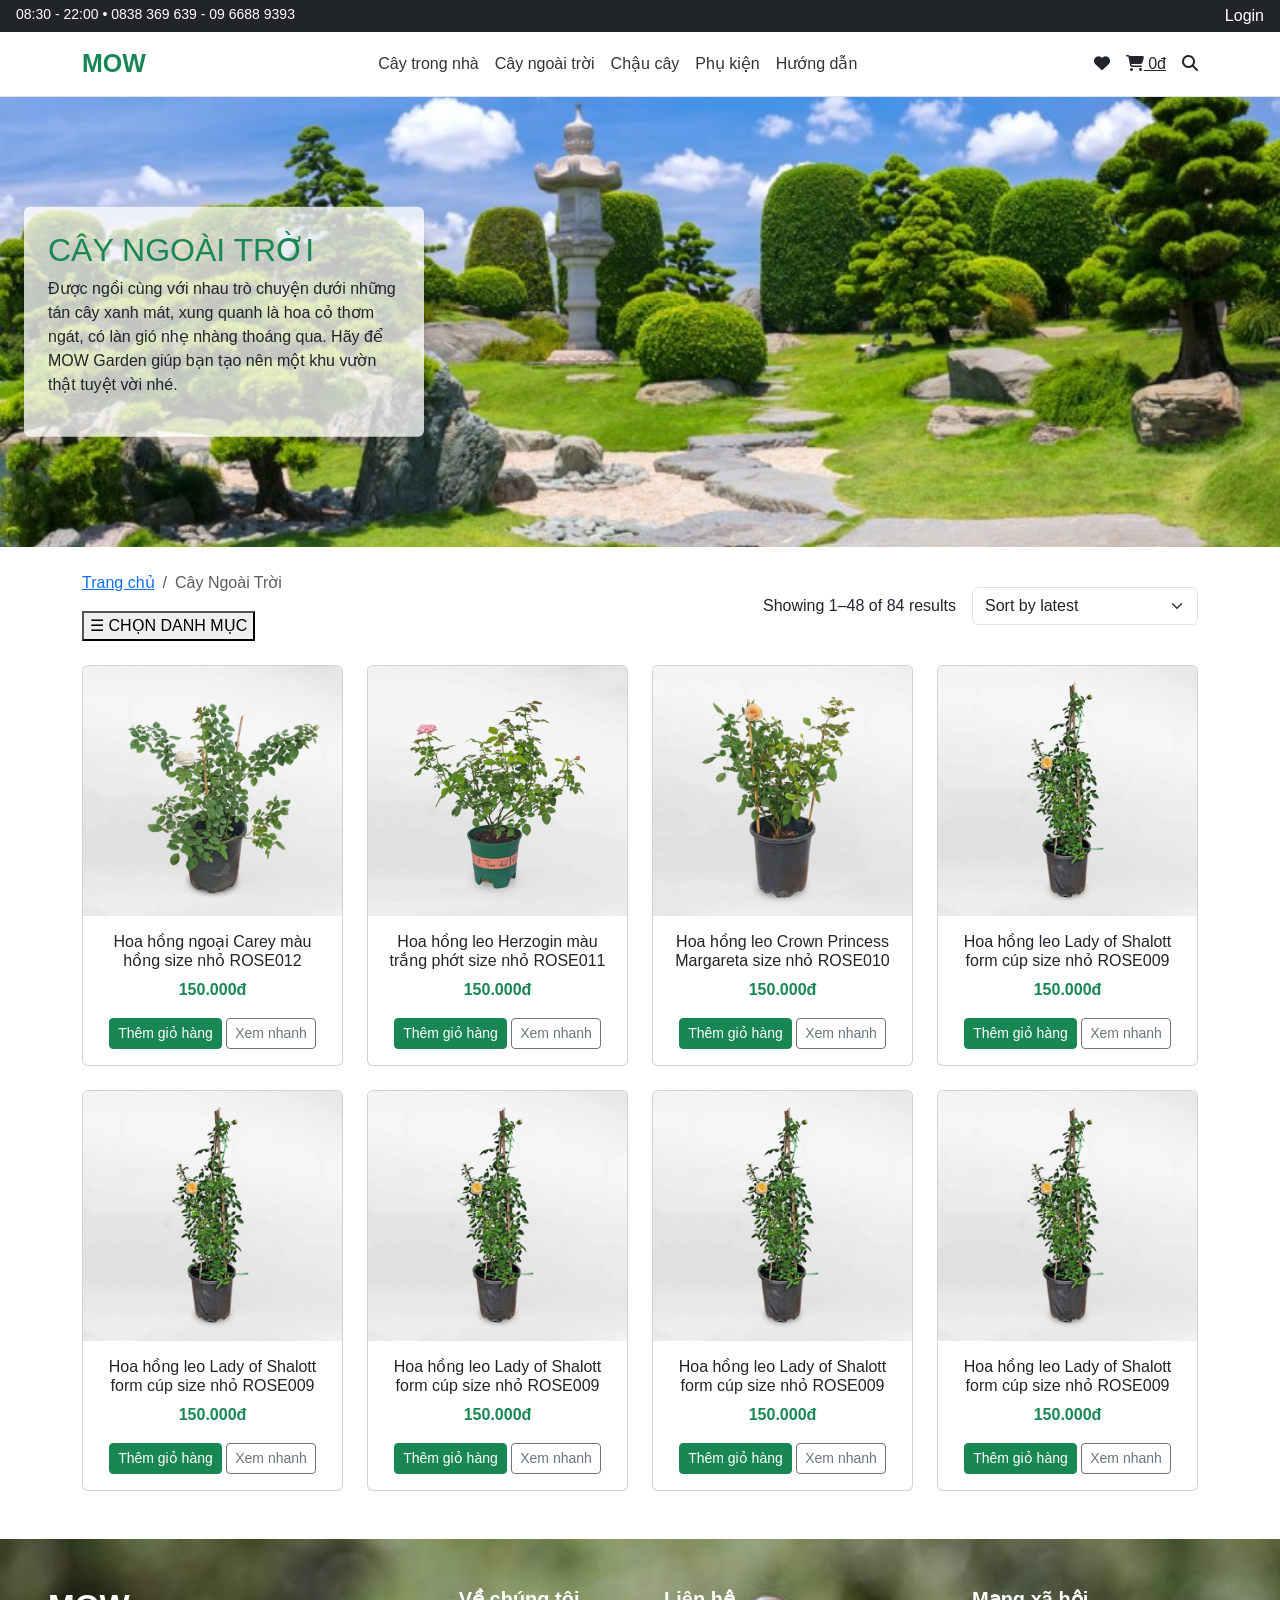
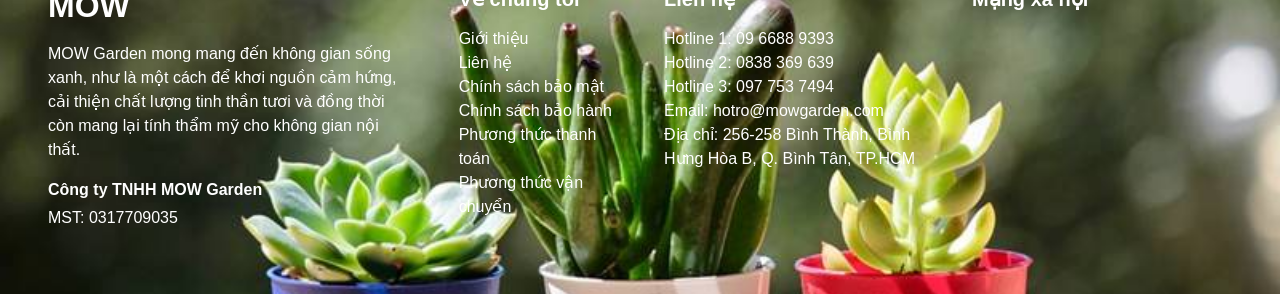
<file: Free/cayngoaitroi.html>
<!DOCTYPE html>
<html lang="vi">
<head>
  <meta charset="UTF-8">
  <meta name="viewport" content="width=device-width, initial-scale=1">
  <title>MOW Garden</title>
  <!-- Bootstrap -->
  <link href="https://cdn.jsdelivr.net/npm/bootstrap@5.3.2/dist/css/bootstrap.min.css" rel="stylesheet">
  <!-- Font Awesome -->
  <link rel="stylesheet" href="https://cdnjs.cloudflare.com/ajax/libs/font-awesome/6.5.0/css/all.min.css">
  <!-- CSS riêng -->
  <link rel="stylesheet" href="style.css">
  <link rel="stylesheet" href="huongdan.css">
  <link rel="stylesheet" href="header.js">
</head>
<body>

  <!-- Topbar -->
  <div class="bg-dark text-white py-1 px-3 d-flex justify-content-between">
    <small>08:30 - 22:00 • 0838 369 639 - 09 6688 9393</small>
    <a href="#" class="text-white text-decoration-none">Login</a>
  </div>

  <!-- Header -->
  <nav class="navbar navbar-expand-lg bg-white border-bottom sticky-top">
    <div class="container">
      <!-- Logo -->
      <a class="navbar-brand fw-bold text-success" href="#">MOW</a>

      <!-- Nút toggle mobile -->
      <button class="navbar-toggler" type="button" data-bs-toggle="collapse" data-bs-target="#mainMenu">
        <span class="navbar-toggler-icon"></span>
      </button>

      <!-- Menu -->
      <div class="collapse navbar-collapse" id="mainMenu">
        <ul class="navbar-nav mx-auto mb-2 mb-lg-0">
          <li class="nav-item"><a class="nav-link" href="#">Cây trong nhà</a></li>
          <li class="nav-item"><a class="nav-link" href="#">Cây ngoài trời</a>
            <div class="mega-menu">
              <div class="column">
                <h4>Theo kiểu dáng</h4>
                <a href="#">Cây Tầm Trung</a>
                <a href="#">Cây Tầm Thấp</a>
                <a href="#">Tán Hình Tròn</a>
                <a href="#">Tán Hình Tháp</a>
                <a href="#">Tán Phân Tầng</a>
              </div>
              <div class="column">
                <h4>Theo đặc điểm</h4>
                <a href="#">Cây Thường Xanh</a>
                <a href="#">Cây Lá Màu</a>
                <a href="#">Cây Dạng Bụi</a>
                <a href="#">Cây Leo Dàn</a>
                <a href="#">Cây Thân Đốt</a>
              </div>
              <div class="column">
                <h4>Theo chức năng</h4>
                <a href="#">Cây Bóng Mát</a>
                <a href="#">Cây Có Hoa</a>
                <a href="#">Cây Ăn Quả</a>
                <a href="#">Cây Hàng Rào</a>
                <a href="#">Cây Phủ Nền</a>
                <a href="#">Cỏ Nền</a>
              </div>
            </div>
            <script src="header.js"></script>

          </li>
          <li class="nav-item"><a class="nav-link" href="#">Chậu cây</a></li>
          <li class="nav-item"><a class="nav-link" href="#">Phụ kiện</a></li>
          <li class="nav-item"><a class="nav-link" href="huongdan.html">Hướng dẫn</a></li>
        </ul>
        <!-- Icon -->
        <div class="d-flex align-items-center">
          <a href="#" class="me-3 text-dark"><i class="fa fa-heart"></i></a>
          <a href="#" class="me-3 text-dark"><i class="fa fa-shopping-cart"></i> <span>0đ</span></a>
          <a href="#" class="text-dark"><i class="fa fa-search"></i></a>
        </div>
      </div>
    </div>

   </nav>

    <!-- Banner Cây Ngoài Trời -->
   <section class="position-relative">
    <img src="/img/Banner-ngoai-troi.jpg" class="img-fluid w-100" style="height: 450px; object-fit: cover;" alt="Banner">
    <div class="position-absolute top-50 start-0 translate-middle-y p-4 bg-white bg-opacity-75 rounded shadow ms-4" style="max-width: 400px;">
      <h2 class="text-success">CÂY NGOÀI TRỜI</h2>
      <p>
            Được ngồi cùng với nhau trò chuyện dưới những tán cây xanh mát, xung quanh là hoa cỏ thơm ngát, có làn gió nhẹ nhàng thoáng qua. Hãy để MOW Garden giúp bạn tạo nên một khu vườn thật tuyệt vời nhé.
      </p>

    </div>
  </section>


    <!-- Breadcrumb + Bộ lọc -->
    <div class="container my-4">
    <div class="row align-items-center">
        <div class="col-md-6">
        <nav aria-label="breadcrumb">
            <ol class="breadcrumb">
            <li class="breadcrumb-item"><a href="#">Trang chủ</a></li>
            <li class="breadcrumb-item active" aria-current="page">Cây Ngoài Trời</li>
            </ol>
        </nav>

         <!-- Nút chọn danh mục -->
        <div class="category-toggle">
            <button id="openCategories">☰ CHỌN DANH MỤC</button>
        </div>
        </div>
        <div class="col-md-6 d-flex justify-content-end align-items-center gap-3">
        <span>Showing 1–48 of 84 results</span>
        <select class="form-select w-auto">
            <option>Sort by latest</option>
            <option>Sort by price: low to high</option>
            <option>Sort by price: high to low</option>
        </select>
        </div>
    </div>
    </div>

    <div class="container my-4">
  <div class="row">

    <!-- Sản phẩm 1 -->
    <div class="col-md-3 col-sm-6 mb-4">
      <div class="card h-100 text-center">
        <img src="/img/rose2.jpg" class="card-img-top" alt="Hoa hồng ngoại Carey">
        <div class="card-body">
          <h6 class="card-title">Hoa hồng ngoại Carey màu hồng size nhỏ ROSE012</h6>
          <p class="text-success fw-bold">150.000đ</p>
          <button class="btn btn-sm btn-success">Thêm giỏ hàng</button>
          <button class="btn btn-sm btn-outline-secondary">Xem nhanh</button>
        </div>
      </div>
    </div>

    <!-- Sản phẩm 2 -->
    <div class="col-md-3 col-sm-6 mb-4">
      <div class="card h-100 text-center">
        <img src="/img/rose1.jpg" class="card-img-top" alt="Hoa hồng leo Herzogin">
        <div class="card-body">
          <h6 class="card-title">Hoa hồng leo Herzogin màu trắng phớt size nhỏ ROSE011</h6>
          <p class="text-success fw-bold">150.000đ</p>
          <button class="btn btn-sm btn-success">Thêm giỏ hàng</button>
          <button class="btn btn-sm btn-outline-secondary">Xem nhanh</button>
        </div>
      </div>
    </div>

    <!-- Sản phẩm 3 -->
    <div class="col-md-3 col-sm-6 mb-4">
      <div class="card h-100 text-center">
        <img src="/img/rose3.jpg" class="card-img-top" alt="Hoa hồng leo Crown Princess">
        <div class="card-body">
          <h6 class="card-title">Hoa hồng leo Crown Princess Margareta size nhỏ ROSE010</h6>
          <p class="text-success fw-bold">150.000đ</p>
          <button class="btn btn-sm btn-success">Thêm giỏ hàng</button>
          <button class="btn btn-sm btn-outline-secondary">Xem nhanh</button>
        </div>
      </div>
    </div>

    <!-- Sản phẩm 4 -->
    <div class="col-md-3 col-sm-6 mb-4">
      <div class="card h-100 text-center">
        <img src="/img/rose4.jpg" class="card-img-top" alt="Hoa hồng leo Lady of Shalott">
        <div class="card-body">
          <h6 class="card-title">Hoa hồng leo Lady of Shalott form cúp size nhỏ ROSE009</h6>
          <p class="text-success fw-bold">150.000đ</p>
          <button class="btn btn-sm btn-success">Thêm giỏ hàng</button>
          <button class="btn btn-sm btn-outline-secondary">Xem nhanh</button>
        </div>
      </div>
    </div>

      <!-- Sản phẩm 4 -->
    <div class="col-md-3 col-sm-6 mb-4">
      <div class="card h-100 text-center">
        <img src="/img/rose4.jpg" class="card-img-top" alt="Hoa hồng leo Lady of Shalott">
        <div class="card-body">
          <h6 class="card-title">Hoa hồng leo Lady of Shalott form cúp size nhỏ ROSE009</h6>
          <p class="text-success fw-bold">150.000đ</p>
          <button class="btn btn-sm btn-success">Thêm giỏ hàng</button>
          <button class="btn btn-sm btn-outline-secondary">Xem nhanh</button>
        </div>
      </div>
    </div>

      <!-- Sản phẩm 4 -->
    <div class="col-md-3 col-sm-6 mb-4">
      <div class="card h-100 text-center">
        <img src="/img/rose4.jpg" class="card-img-top" alt="Hoa hồng leo Lady of Shalott">
        <div class="card-body">
          <h6 class="card-title">Hoa hồng leo Lady of Shalott form cúp size nhỏ ROSE009</h6>
          <p class="text-success fw-bold">150.000đ</p>
          <button class="btn btn-sm btn-success">Thêm giỏ hàng</button>
          <button class="btn btn-sm btn-outline-secondary">Xem nhanh</button>
        </div>
      </div>
    </div>

      <!-- Sản phẩm 4 -->
    <div class="col-md-3 col-sm-6 mb-4">
      <div class="card h-100 text-center">
        <img src="/img/rose4.jpg" class="card-img-top" alt="Hoa hồng leo Lady of Shalott">
        <div class="card-body">
          <h6 class="card-title">Hoa hồng leo Lady of Shalott form cúp size nhỏ ROSE009</h6>
          <p class="text-success fw-bold">150.000đ</p>
          <button class="btn btn-sm btn-success">Thêm giỏ hàng</button>
          <button class="btn btn-sm btn-outline-secondary">Xem nhanh</button>
        </div>
      </div>
    </div>

      <!-- Sản phẩm 4 -->
    <div class="col-md-3 col-sm-6 mb-4">
      <div class="card h-100 text-center">
        <img src="/img/rose4.jpg" class="card-img-top" alt="Hoa hồng leo Lady of Shalott">
        <div class="card-body">
          <h6 class="card-title">Hoa hồng leo Lady of Shalott form cúp size nhỏ ROSE009</h6>
          <p class="text-success fw-bold">150.000đ</p>
          <button class="btn btn-sm btn-success">Thêm giỏ hàng</button>
          <button class="btn btn-sm btn-outline-secondary">Xem nhanh</button>
        </div>
      </div>
    </div>

  </div>
  </div>


     <!-- Footer -->
    <footer class="text-white py-5" style="background: url('/img/footer.jpg') center/cover no-repeat;">
      <div class="row gx-5 gy-4 px-5">
        
        <!-- Cột 1: Giới thiệu -->
        <div class="col-12 col-md-4">
          <h2 class="fw-bold mb-3">MOW</h2>
          <p>
            MOW Garden mong mang đến không gian sống xanh, như là một cách để khơi nguồn cảm hứng,
            cải thiện chất lượng tinh thần tươi và đồng thời còn mang lại tính thẩm mỹ cho không gian nội thất.
          </p>
          <p class="fw-bold mb-1">Công ty TNHH MOW Garden</p>
          <p>MST: 0317709035</p>
        </div>

        <!-- Cột 2: Về chúng tôi -->
        <div class="col-6 col-md-2">
          <h5 class="fw-bold mb-3">Về chúng tôi</h5>
          <ul class="list-unstyled">
            <li><a href="#" class="footer-link">Giới thiệu</a></li>
            <li><a href="#" class="footer-link">Liên hệ</a></li>
            <li><a href="#" class="footer-link">Chính sách bảo mật</a></li>
            <li><a href="#" class="footer-link">Chính sách bảo hành</a></li>
            <li><a href="#" class="footer-link">Phương thức thanh toán</a></li>
            <li><a href="#" class="footer-link">Phương thức vận chuyển</a></li>
          </ul>
        </div>

        <!-- Cột 3: Liên hệ -->
        <div class="col-6 col-md-3">
          <h5 class="fw-bold mb-3">Liên hệ</h5>
          <ul class="list-unstyled">
            <li>Hotline 1: 09 6688 9393</li>
            <li>Hotline 2: 0838 369 639</li>
            <li>Hotline 3: 097 753 7494</li>
            <li>Email: hotro@mowgarden.com</li>
            <li>Địa chỉ: 256-258 Bình Thành, Bình Hưng Hòa B, Q. Bình Tân, TP.HCM</li>
          </ul>
        </div>

        <!-- Cột 4: Mạng xã hội -->
        <div class="col-12 col-md-3">
        <h5 class="fw-bold mb-3">Mạng xã hội</h5>
        <div class="d-flex gap-3">
          <a href="#" class="text-white fs-4"><i class="bi bi-facebook"></i></a>
          <a href="#" class="text-white fs-4"><i class="bi bi-twitter"></i></a>
          <a href="#" class="text-white fs-4"><i class="bi bi-instagram"></i></a>
          <a href="#" class="text-white fs-4"><i class="bi bi-linkedin"></i></a>
        </div>
      </div>


      </div>
    </footer>


  

</body>
</html>
</file>
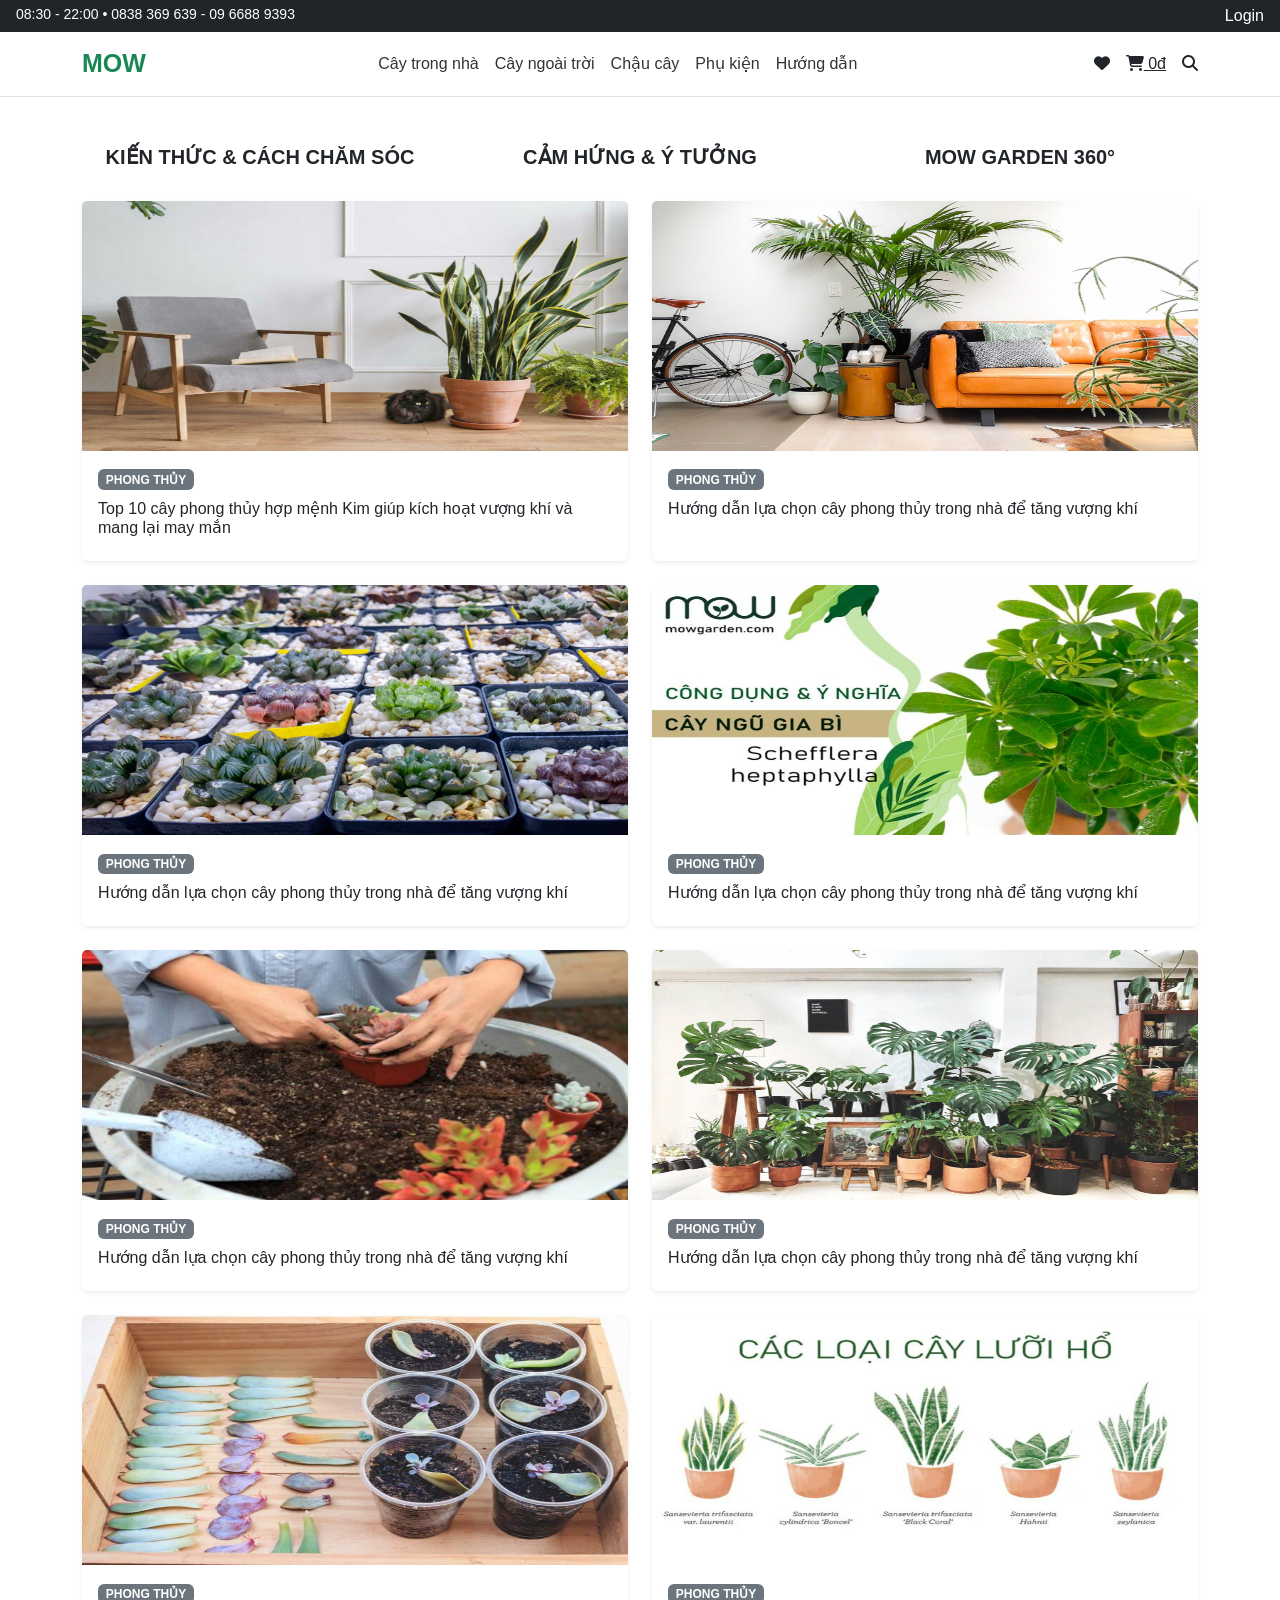
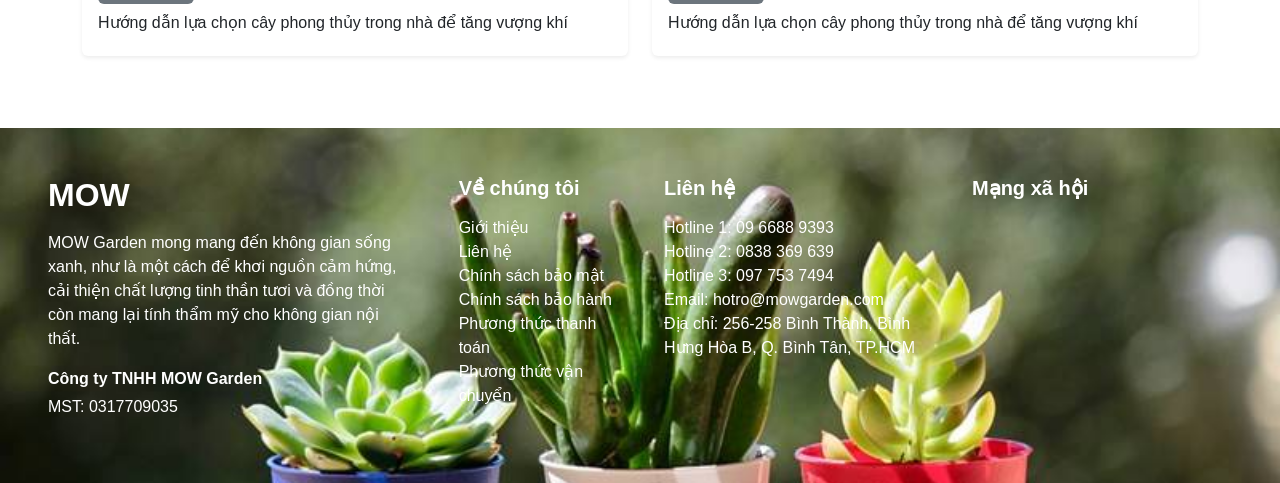
<file: Free/huongdan.html>
<!DOCTYPE html>
<html lang="vi">
<head>
  <meta charset="UTF-8">
  <meta name="viewport" content="width=device-width, initial-scale=1">
  <title>MOW Garden</title>
  <!-- Bootstrap -->
  <link href="https://cdn.jsdelivr.net/npm/bootstrap@5.3.2/dist/css/bootstrap.min.css" rel="stylesheet">
  <!-- Font Awesome -->
  <link rel="stylesheet" href="https://cdnjs.cloudflare.com/ajax/libs/font-awesome/6.5.0/css/all.min.css">
  <!-- CSS riêng -->
  <link rel="stylesheet" href="style.css">
  <link rel="stylesheet" href="huongdan.css">
</head>
<body>

  <!-- Topbar -->
  <div class="bg-dark text-white py-1 px-3 d-flex justify-content-between">
    <small>08:30 - 22:00 • 0838 369 639 - 09 6688 9393</small>
    <a href="#" class="text-white text-decoration-none">Login</a>
  </div>

  <!-- Header -->
  <nav class="navbar navbar-expand-lg bg-white border-bottom sticky-top">
    <div class="container">
      <!-- Logo -->
      <a class="navbar-brand fw-bold text-success" href="index.html">MOW</a>

      <!-- Nút toggle mobile -->
      <button class="navbar-toggler" type="button" data-bs-toggle="collapse" data-bs-target="#mainMenu">
        <span class="navbar-toggler-icon"></span>
      </button>

      <!-- Menu -->
      <div class="collapse navbar-collapse" id="mainMenu">
        <ul class="navbar-nav mx-auto mb-2 mb-lg-0">
          <li class="nav-item"><a class="nav-link" href="#">Cây trong nhà</a></li>
          <li class="nav-item"><a class="nav-link" href="cayngoaitroi.html">Cây ngoài trời</a>
            <div class="mega-menu">
              <div class="column">
                <h4>Theo kiểu dáng</h4>
                <a href="#">Cây Tầm Trung</a>
                <a href="#">Cây Tầm Thấp</a>
                <a href="#">Tán Hình Tròn</a>
                <a href="#">Tán Hình Tháp</a>
                <a href="#">Tán Phân Tầng</a>
              </div>
              <div class="column">
                <h4>Theo đặc điểm</h4>
                <a href="#">Cây Thường Xanh</a>
                <a href="#">Cây Lá Màu</a>
                <a href="#">Cây Dạng Bụi</a>
                <a href="#">Cây Leo Dàn</a>
                <a href="#">Cây Thân Đốt</a>
              </div>
              <div class="column">
                <h4>Theo chức năng</h4>
                <a href="#">Cây Bóng Mát</a>
                <a href="#">Cây Có Hoa</a>
                <a href="#">Cây Ăn Quả</a>
                <a href="#">Cây Hàng Rào</a>
                <a href="#">Cây Phủ Nền</a>
                <a href="#">Cỏ Nền</a>
              </div>
            </div>
            <script src="header.js"></script>

          </li>
          <li class="nav-item"><a class="nav-link" href="#">Chậu cây</a></li>
          <li class="nav-item"><a class="nav-link" href="#">Phụ kiện</a></li>
          <li class="nav-item"><a class="nav-link" href="#">Hướng dẫn</a></li>
        </ul>
        <!-- Icon -->
        <div class="d-flex align-items-center">
          <a href="#" class="me-3 text-dark"><i class="fa fa-heart"></i></a>
          <a href="#" class="me-3 text-dark"><i class="fa fa-shopping-cart"></i> <span>0đ</span></a>
          <a href="#" class="text-dark"><i class="fa fa-search"></i></a>
        </div>
      </div>
    </div>

  </nav>

  <!-- Phần Kiến thức & Cách chăm sóc -->
    <div class="container my-5">
    <!-- Tiêu đề -->
    <div class="row mb-4 text-center">
        <div class="col">
        <h5 class="fw-bold">KIẾN THỨC & CÁCH CHĂM SÓC</h5>
        </div>
        <div class="col">
        <h5 class="fw-bold">CẢM HỨNG & Ý TƯỞNG</h5>
        </div>
        <div class="col">
        <h5 class="fw-bold">MOW GARDEN 360°</h5>
        </div>
    </div>

    <!-- 4 bài viết -->
    <div class="row">
        <!-- Bài viết 1 -->
        <div class="col-md-6 mb-4">
        <div class="card border-0 shadow-sm h-100">
            <img src="/img/cay-phong-thuy-1.jpg" class="card-img-top" alt="Cây phong thủy 1">
            <div class="card-body">
            <span class="badge bg-secondary">PHONG THỦY</span>
            <h6 class="card-title mt-2">
                Top 10 cây phong thủy hợp mệnh Kim giúp kích hoạt vượng khí và mang lại may mắn
            </h6>
            </div>
        </div>
        </div>

        <!-- Bài viết 2 -->
        <div class="col-md-6 mb-4">
        <div class="card border-0 shadow-sm h-100">
            <img src="/img/cay-phong-thuy-2.jpg" class="card-img-top" alt="Cây phong thủy 2">
            <div class="card-body">
            <span class="badge bg-secondary">PHONG THỦY</span>
            <h6 class="card-title mt-2">
                Hướng dẫn lựa chọn cây phong thủy trong nhà để tăng vượng khí
            </h6>
            </div>
        </div>
        </div>
         <!-- Bài viết 3 -->
        <div class="col-md-6 mb-4">
        <div class="card border-0 shadow-sm h-100">
            <img src="/img/cay-phong-thuy-3.jpg" class="card-img-top" alt="Cây phong thủy 3">
            <div class="card-body">
            <span class="badge bg-secondary">PHONG THỦY</span>
            <h6 class="card-title mt-2">
                Hướng dẫn lựa chọn cây phong thủy trong nhà để tăng vượng khí
            </h6>
            </div>
        </div>
        </div>
         <!-- Bài viết 4 -->
        <div class="col-md-6 mb-4">
        <div class="card border-0 shadow-sm h-100">
            <img src="/img/cay-phong-thuy-4.jpg" class="card-img-top" alt="Cây phong thủy 4">
            <div class="card-body">
            <span class="badge bg-secondary">PHONG THỦY</span>
            <h6 class="card-title mt-2">
                Hướng dẫn lựa chọn cây phong thủy trong nhà để tăng vượng khí
            </h6>
            </div>
        </div>
        </div>
          <!-- Bài viết 5 -->
        <div class="col-md-6 mb-4">
        <div class="card border-0 shadow-sm h-100">
            <img src="/img/cay-phong-thuy-5.jpg" class="card-img-top" alt="Cây phong thủy 5">
            <div class="card-body">
            <span class="badge bg-secondary">PHONG THỦY</span>
            <h6 class="card-title mt-2">
                Hướng dẫn lựa chọn cây phong thủy trong nhà để tăng vượng khí
            </h6>
            </div>
        </div>
        </div>
           <!-- Bài viết 6 -->
        <div class="col-md-6 mb-4">
        <div class="card border-0 shadow-sm h-100">
            <img src="/img/cay-phong-thuy-6.jpg" class="card-img-top" alt="Cây phong thủy 6">
            <div class="card-body">
            <span class="badge bg-secondary">PHONG THỦY</span>
            <h6 class="card-title mt-2">
                Hướng dẫn lựa chọn cây phong thủy trong nhà để tăng vượng khí
            </h6>
            </div>
        </div>
        </div>

             <!-- Bài viết 7 -->
        <div class="col-md-6 mb-4">
        <div class="card border-0 shadow-sm h-100">
            <img src="/img/cay-phong-thuy-7.jpg" class="card-img-top" alt="Cây phong thủy 7">
            <div class="card-body">
            <span class="badge bg-secondary">PHONG THỦY</span>
            <h6 class="card-title mt-2">
                Hướng dẫn lựa chọn cây phong thủy trong nhà để tăng vượng khí
            </h6>
            </div>
        </div>
        </div>

             <!-- Bài viết 8 -->
        <div class="col-md-6 mb-4">
        <div class="card border-0 shadow-sm h-100">
            <img src="/img/cay-phong-thuy-8.jpg" class="card-img-top" alt="Cây phong thủy 8">
            <div class="card-body">
            <span class="badge bg-secondary">PHONG THỦY</span>
            <h6 class="card-title mt-2">
                Hướng dẫn lựa chọn cây phong thủy trong nhà để tăng vượng khí
            </h6>
            </div>
        </div>
        </div>







    </div>
    </div>
    <footer class="text-white py-5" style="background: url('/img/footer.jpg') center/cover no-repeat;">
      <div class="row gx-5 gy-4 px-5">
        
        <!-- Cột 1: Giới thiệu -->
        <div class="col-12 col-md-4">
          <h2 class="fw-bold mb-3">MOW</h2>
          <p>
            MOW Garden mong mang đến không gian sống xanh, như là một cách để khơi nguồn cảm hứng,
            cải thiện chất lượng tinh thần tươi và đồng thời còn mang lại tính thẩm mỹ cho không gian nội thất.
          </p>
          <p class="fw-bold mb-1">Công ty TNHH MOW Garden</p>
          <p>MST: 0317709035</p>
        </div>

        <!-- Cột 2: Về chúng tôi -->
        <div class="col-6 col-md-2">
          <h5 class="fw-bold mb-3">Về chúng tôi</h5>
          <ul class="list-unstyled">
            <li><a href="#" class="footer-link">Giới thiệu</a></li>
            <li><a href="#" class="footer-link">Liên hệ</a></li>
            <li><a href="#" class="footer-link">Chính sách bảo mật</a></li>
            <li><a href="#" class="footer-link">Chính sách bảo hành</a></li>
            <li><a href="#" class="footer-link">Phương thức thanh toán</a></li>
            <li><a href="#" class="footer-link">Phương thức vận chuyển</a></li>
          </ul>
        </div>

        <!-- Cột 3: Liên hệ -->
        <div class="col-6 col-md-3">
          <h5 class="fw-bold mb-3">Liên hệ</h5>
          <ul class="list-unstyled">
            <li>Hotline 1: 09 6688 9393</li>
            <li>Hotline 2: 0838 369 639</li>
            <li>Hotline 3: 097 753 7494</li>
            <li>Email: hotro@mowgarden.com</li>
            <li>Địa chỉ: 256-258 Bình Thành, Bình Hưng Hòa B, Q. Bình Tân, TP.HCM</li>
          </ul>
        </div>

        <!-- Cột 4: Mạng xã hội -->
        <div class="col-12 col-md-3">
        <h5 class="fw-bold mb-3">Mạng xã hội</h5>
        <div class="d-flex gap-3">
          <a href="#" class="text-white fs-4"><i class="bi bi-facebook"></i></a>
          <a href="#" class="text-white fs-4"><i class="bi bi-twitter"></i></a>
          <a href="#" class="text-white fs-4"><i class="bi bi-instagram"></i></a>
          <a href="#" class="text-white fs-4"><i class="bi bi-linkedin"></i></a>
        </div>
      </div>


      </div>
    </footer>

</body>
</file>
<file: Free/style.css>
body {
  font-family: Arial, sans-serif;
}

.navbar .nav-link {
  color: #333;
  font-weight: 500;
}
.navbar .nav-link:hover {
  color: #0c3b2e;
}
.category-item {
  overflow: hidden;
  cursor: pointer;
}

.category-item img {
  transition: transform 0.4s ease;
  width: 100%;
  height: 220px;
  object-fit: cover;
}

.category-item:hover img {
  transform: scale(1.05);
}

.category-item .overlay {
  position: absolute;
  bottom: 15px;
  left: 50%;
  transform: translateX(-50%);
  background: #0c3b2e;
  color: #fff;
  padding: 6px 18px;
  font-size: 14px;
  font-weight: bold;
  border-radius: 4px;
  text-transform: uppercase;
}
.navbar-brand {
  font-size: 25px;
}

.navbar-collapse {
  list-style: none;
  display: flex;
  gap: 20px;
}
.nav-item {
  position: relative;
}
.nav-item a {
  text-decoration: none;
  padding: 10px;
  display: block;
}
.nav-item a {
  text-decoration: none;
  padding: 10px;
  display: block;
}
.mega-menu {
  position: absolute;
  top: 100%;
  left: 0;
  background: #fff;
  width: 700px;
  display: none;
  grid-template-columns: repeat(3, 1fr);
  gap: 20px;
  padding: 20px;
  box-shadow: 0 4px 10px rgba(0,0,0,0.15);
  z-index: 100;
}

.mega-menu .column {
  display: flex;
  flex-direction: column;
}

.nav-item.has-submenu:hover .mega-menu {
  display: gird;
}

.product-img {
  width: 100%;
  height: 250px;      /* chỉnh chiều cao tùy bạn */
  object-fit: contain; /* hoặc cover nếu muốn ảnh lấp đầy khung */
  background: #fff;    /* nền trắng */
  padding: 10px;       /* tạo khoảng cách */
}

.product-row {
  display: flex;
  flex-wrap: wrap;
  gap: 10px; /* khoảng cách giữa các sản phẩm */
  justify-content: space-between;
}

.product-col {
  flex: 0 0 19%;   /* chiếm khoảng 20% chiều rộng */
  max-width: 19%;
}

.product-img {
  width: 100%;
  height: 220px;       /* chỉnh chiều cao ảnh mong muốn */
  object-fit: contain; /* contain để không bị cắt chậu cây */
  background: #fff;
  padding: 10px;
  border-bottom: 1px solid #eee;
}

.text-center {
  cursor : pointer;
}
.product-card {
  position : relative;
  overflow: hidden;
}

.img-container {
  position: relative;
}
.img-container img {
  width: 100%;
  transition: transform 0.3s ease;
}

.product-card:hover .img-container img{
  transform: scale(1.05);
}

.overlay {
  position: absolute;
  bottom: 0;
  left:0;
  right: 0;
  background : rgba(0, 0, 0, 0.6);
  padding :10px;
  display: flex;
  justify-content: center;
  gap: 10px;
  opacity: 0;
  transition: opacity 0.3s ease;

}


/* Responsive */
@media (max-width: 992px) {
  .product-col {
    flex: 0 0 32%;
    max-width: 32%;
  }
}

@media (max-width: 768px) {
  .product-col {
    flex: 0 0 48%;
    max-width: 48%;
  }
}
.fixed-img {
  width: 100%;
  height: 200px;
  object-fit: cover;
}

.row-cols-5 > * {
  flex: 0 0 auto;
  width: 20%;
}
.see-more {
  text-align: center;
  margin-top: 50px;
  display:flex;
  justify-content:center;

}
.see-more a {
  display: inline-block;
  padding:  8px 20px;
  background-color: #4CAF50;
  color: #fff;
  border-radius: 20px;
  text-decoration: none;
  transition: background 0.3s;
}
.see-more a:hover {
  background-color: #388E3C;

}
.container-fluid {
  max-width: 100%;
  padding: 0;
}
.footer-link {
  color: #fff;
  text-decoration: none;
  transition: color 0.3s;
}
.footer-link:hover {
  color: #90ee90; /* xanh nhạt khi hover */
  width: 100%;
  margin: 0;
  padding: 0;
}
</file>
<file: Free/huongdan.css>
.card-img-top {
    height: 250px;
}
.row {
    cursor:pointer;
}
</file>
